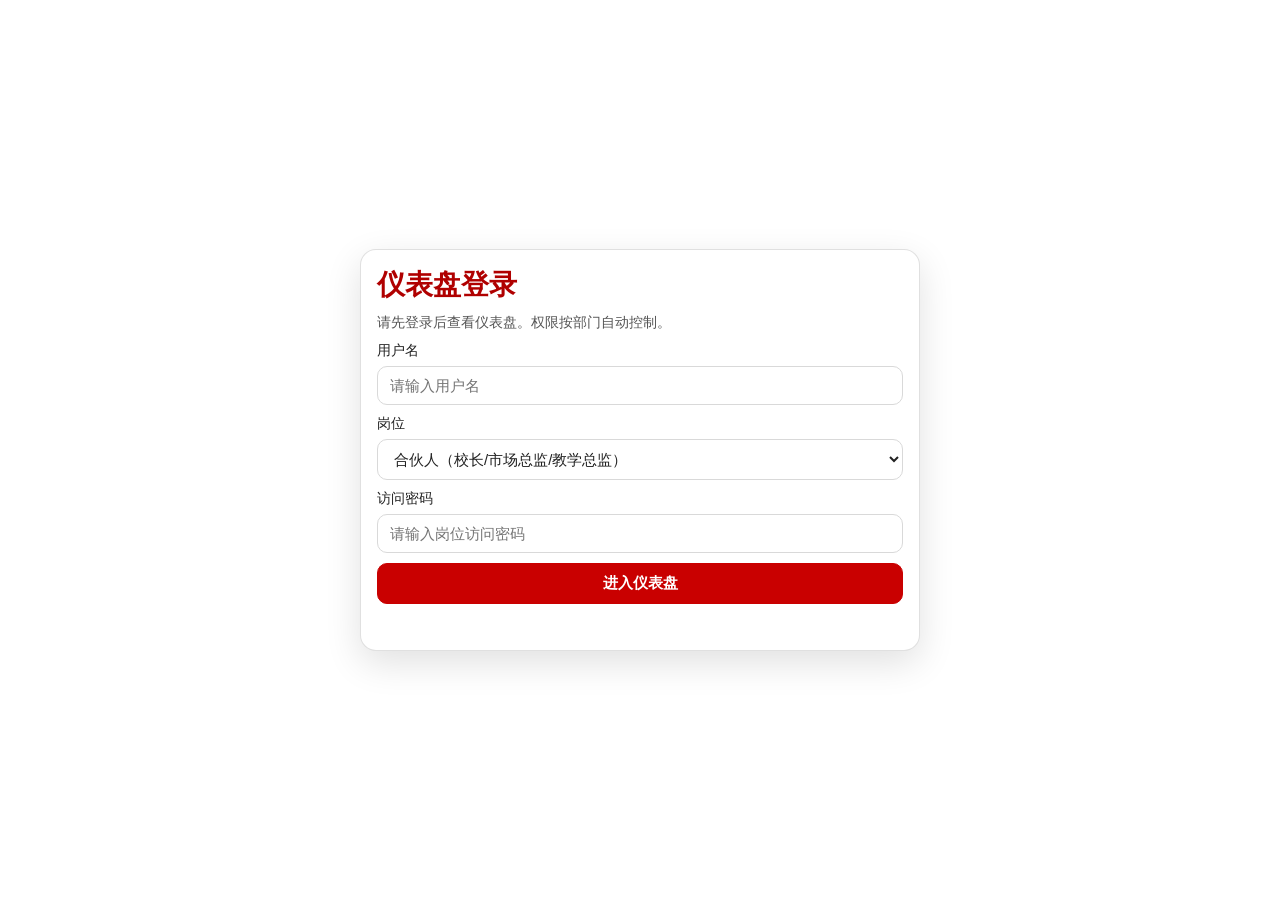
<file: index.html>
<!doctype html>
<html lang="zh-CN">
<head>
  <meta charset="UTF-8" />
  <meta name="viewport" content="width=device-width, initial-scale=1.0" />
  <title>2026爱习集团战果实时报告</title>
  <link rel="stylesheet" href="./styles.css" />
</head>
<body class="dashboard-page logged-out">
  <div class="bg-orb orb-1"></div>
  <div class="bg-orb orb-2"></div>
  <svg class="horse-bg" viewBox="0 0 900 520" aria-hidden="true">
    <path d="M124 313 C112 246, 168 178, 230 181 C264 140, 322 123, 381 137 C448 125, 517 152, 556 210 C620 204, 669 238, 684 301 C697 358, 666 402, 615 416 C584 451, 532 469, 484 459 C431 483, 368 483, 319 461 C255 472, 196 444, 166 398 C136 385, 118 350, 124 313 Z"/>
    <path d="M538 208 C585 197, 624 153, 645 116 C669 75, 706 55, 751 52"/>
  </svg>

  <header class="hero">
    <div class="hero-inner">
      <p class="year">2026</p>
      <h1>爱习集团战果实时报告</h1>
      <p class="strategy">三年二十校</p>
      <p class="role-badge" id="roleBadge">身份：未验证</p>
    </div>
    <svg class="hero-horse" viewBox="0 0 620 420" aria-hidden="true">
      <path d="M74 267 C66 218, 101 170, 147 173 C170 145, 212 132, 253 141 C298 133, 346 150, 373 187 C415 183, 447 205, 457 242 C466 285, 446 318, 411 328 C390 352, 356 364, 323 357 C287 373, 243 373, 210 358 C166 365, 125 347, 105 314 C84 305, 72 281, 74 267 Z"/>
      <path d="M364 186 C396 178, 423 148, 437 123 C454 96, 479 82, 510 81"/>
      <path d="M191 333 L183 391 M246 343 L241 392 M311 342 L309 392 M375 333 L382 391"/>
    </svg>
  </header>

  <main class="dashboard-wrap">
    <section class="card podium-card" id="sectionPodium" data-scope="partner">
      <h2>最高的山</h2>
      <div id="podium" class="podium"></div>
    </section>

    <section class="card" id="sectionCampus" data-scope="partner">
      <h2>校区排名</h2>
      <div id="campusTable"></div>
    </section>

    <section class="card" id="sectionMarket" data-scope="partner,market">
      <h2>市场部排名</h2>
      <div class="split-grid">
        <div id="marketTable"></div>
        <div class="chart-box">
          <h3>全款人数占比</h3>
          <canvas id="marketPie" width="520" height="520"></canvas>
          <div id="pieLegend" class="pie-legend"></div>
        </div>
      </div>
    </section>

    <section class="card" id="sectionCoach" data-scope="partner,market">
      <h2>教练排名</h2>
      <div id="coachTable"></div>
    </section>

    <section class="card" id="sectionSupervisor" data-scope="partner,market">
      <h2>主管排名</h2>
      <div id="supervisorTable"></div>
    </section>

    <section class="card" id="sectionTeaching" data-scope="partner,teaching">
      <h2>教学部排名</h2>
      <div id="teachingTable"></div>
    </section>

    <section class="card" id="sectionTeacher" data-scope="partner,teaching">
      <h2>教师排名</h2>
      <div id="teacherTable"></div>
      <h3 class="sub-title">赢在职场排名</h3>
      <div id="teacherCourseTable"></div>
      <h3 class="sub-title">合伙人达标进度</h3>
      <div id="partnerProgressTable"></div>
    </section>
  </main>

  <footer class="report-date" id="reportDate"></footer>

  <div class="bottom-actions">
    <button class="role-entry" id="roleEntry" type="button">切换身份</button>
    <a class="admin-entry" href="./admin.html" title="教务填报入口">教务入口</a>
  </div>

  <div class="role-modal hidden" id="roleModal">
    <div class="role-panel">
      <h3>仪表盘登录</h3>
      <p>请先登录后查看仪表盘。权限按部门自动控制。</p>
      <label>用户名
        <input id="roleUsername" type="text" placeholder="请输入用户名" />
      </label>
      <label>岗位
        <select id="roleSelect">
          <option value="partner">合伙人（校长/市场总监/教学总监）</option>
          <option value="market">市场部</option>
          <option value="teaching">教学部</option>
        </select>
      </label>
      <label>访问密码
        <input id="rolePassword" type="password" placeholder="请输入岗位访问密码" />
      </label>
      <button type="button" id="roleConfirm">进入仪表盘</button>
      <p class="msg" id="roleMsg"></p>
    </div>
  </div>

  <script src="./data.js"></script>
  <script src="./dashboard.js"></script>
</body>
</html>
</file>
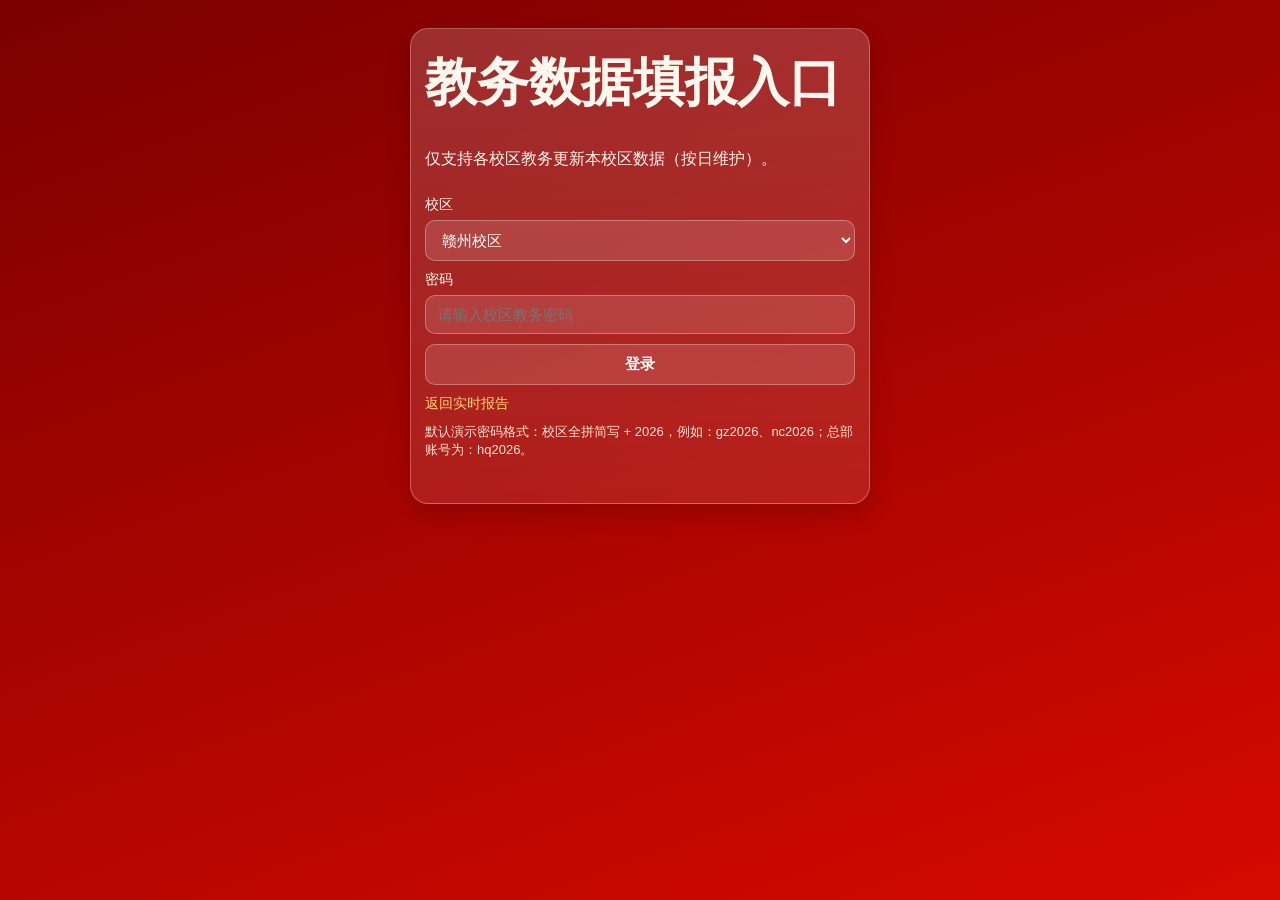
<file: admin.html>
<!doctype html>
<html lang="zh-CN">
<head>
  <meta charset="UTF-8" />
  <meta name="viewport" content="width=device-width, initial-scale=1.0" />
  <title>教务数据填报</title>
  <link rel="stylesheet" href="./styles.css" />
</head>
<body class="admin-page">
  <main class="admin-wrap">
    <section class="card login-card" id="loginCard">
      <h1>教务数据填报入口</h1>
      <p>仅支持各校区教务更新本校区数据（按日维护）。</p>
      <label>校区
        <select id="campusSelect"></select>
      </label>
      <label>密码
        <input id="passwordInput" type="password" placeholder="请输入校区教务密码" />
      </label>
      <button id="loginBtn">登录</button>
      <a href="./index.html" class="back-link">返回实时报告</a>
      <p class="hint">默认演示密码格式：校区全拼简写 + 2026，例如：gz2026、nc2026；总部账号为：hq2026。</p>
      <p id="loginMsg" class="msg"></p>
    </section>

    <section class="card editor-card hidden" id="editorCard">
      <div class="editor-head">
        <h2 id="editorTitle"></h2>
        <div>
          <button id="saveAllBtn" class="ghost-btn">保存全部</button>
          <button id="logoutBtn" class="ghost-btn">退出</button>
        </div>
      </div>
      <p class="hint">你只能编辑当前校区的数据。修改后点击“保存全部”，主页将自动读取最新数据。</p>
      <div id="editorSections"></div>
    </section>
  </main>

  <script src="./data.js"></script>
  <script src="./admin.js"></script>
</body>
</html>
</file>
<file: styles.css>
:root {
  --bg1: #8f0000;
  --bg2: #d20800;
  --bg3: #ff4b00;
  --panel: rgba(255, 255, 255, 0.1);
  --panel-strong: rgba(255, 255, 255, 0.18);
  --line: rgba(255, 255, 255, 0.28);
  --text: #fff8ef;
  --accent: #ffd45e;
  --muted: #ffd9c2;
}

* { box-sizing: border-box; }
body {
  margin: 0;
  font-family: "PingFang SC", "Microsoft Yahei", sans-serif;
  color: var(--text);
  background: radial-gradient(circle at 20% 15%, #ff8f00 0%, rgba(255, 143, 0, 0) 28%),
    linear-gradient(140deg, var(--bg1), var(--bg2), var(--bg3));
  min-height: 100vh;
}

.bg-orb {
  position: fixed;
  border-radius: 50%;
  pointer-events: none;
  z-index: -3;
  opacity: 0.45;
}
.orb-1 { width: 520px; height: 520px; right: -120px; bottom: -160px; background: #ff7a00; }
.orb-2 { width: 380px; height: 380px; left: -120px; top: 120px; background: #ff2e00; }

.horse-bg {
  position: fixed;
  left: -70px;
  top: -10px;
  width: min(78vw, 900px);
  opacity: 0.25;
  z-index: -2;
  filter: drop-shadow(0 0 14px rgba(255, 181, 75, 0.35));
}
.horse-bg path {
  fill: none;
  stroke: #ffd77c;
  stroke-width: 26;
  stroke-linecap: round;
  stroke-linejoin: round;
}

.hero {
  padding: 36px 28px 10px;
  text-align: left;
  display: flex;
  justify-content: flex-start;
  align-items: flex-start;
  min-height: auto;
}
.hero-inner { width: auto; }
.hero-horse { display: none !important; }
.year {
  margin: 0;
  font-size: clamp(54px, 9vw, 96px);
  line-height: 0.9;
  font-weight: 900;
  color: #fff;
  text-shadow: 0 6px 0 #cd1200;
}
h1 {
  margin: 10px 0 10px;
  font-size: clamp(28px, 4.8vw, 52px);
  line-height: 1.15;
  white-space: nowrap;
}
.strategy {
  display: inline-block;
  margin: 0;
  font-size: clamp(22px, 3.6vw, 34px);
  font-weight: 900;
  letter-spacing: 2px;
  color: #fff;
  background: linear-gradient(90deg, #cb0600, #ff8f00, #cb0600);
  border: 2px solid rgba(255, 214, 126, 0.9);
  border-radius: 999px;
  padding: 8px 20px;
  box-shadow: 0 0 20px rgba(255, 186, 89, 0.35);
  white-space: nowrap;
}
.role-badge {
  margin: 10px 0 0;
  font-size: 14px;
  color: #ffe5c3;
}

.bottom-actions {
  position: fixed;
  right: 14px;
  bottom: 10px;
  display: flex;
  gap: 8px;
  z-index: 20;
}

.role-entry,
.admin-entry {
  font-size: 12px;
  color: rgba(255, 255, 255, 0.86);
  border: 1px solid rgba(255, 255, 255, 0.34);
  border-radius: 999px;
  text-decoration: none;
  padding: 7px 11px;
  background: rgba(0, 0, 0, 0.18);
  transition: all 0.25s;
}
.role-entry:hover,
.admin-entry:hover {
  color: #fff;
  border-color: rgba(255,255,255,.65);
}

.dashboard-wrap,
.admin-wrap {
  max-width: 1400px;
  margin: 0 auto;
  padding: 16px 20px 80px;
  display: grid;
  gap: 16px;
}

.card {
  border: 1px solid var(--line);
  border-radius: 18px;
  background: linear-gradient(180deg, var(--panel-strong), var(--panel));
  backdrop-filter: blur(6px);
  padding: 14px;
  box-shadow: 0 10px 24px rgba(0, 0, 0, 0.16);
}
.card h2 {
  margin: 0 0 12px;
  font-size: clamp(22px, 3vw, 34px);
  letter-spacing: 1px;
}
.sub-title {
  margin: 14px 0 8px;
  color: var(--accent);
  font-size: 22px;
}

.podium {
  display: grid;
  grid-template-columns: repeat(3, minmax(100px, 1fr));
  gap: 12px;
  align-items: end;
}
.podium-item {
  text-align: center;
  border-radius: 14px 14px 8px 8px;
  border: 1px solid rgba(255, 255, 255, 0.35);
  background: rgba(255, 255, 255, 0.1);
  padding: 10px 8px 0;
}
.podium-title {
  font-size: 24px;
  font-weight: 900;
  margin-bottom: 2px;
}
.podium-name {
  font-size: 17px;
  font-weight: 800;
  margin-bottom: 8px;
}
.stage {
  border-radius: 12px 12px 4px 4px;
  border-top: 2px solid rgba(255, 255, 255, 0.42);
  box-shadow: inset 0 0 16px rgba(255, 255, 255, 0.16);
  display: flex;
  align-items: center;
  justify-content: center;
  font-size: 24px;
}
.podium-item.r1 .stage {
  min-height: 210px;
  background: linear-gradient(180deg, rgba(255, 226, 125, 0.56), rgba(255, 178, 37, 0.36));
  border-color: #ffd862;
}
.podium-item.r2 .stage {
  min-height: 165px;
  background: linear-gradient(180deg, rgba(253, 246, 236, 0.48), rgba(196, 196, 196, 0.28));
}
.podium-item.r3 .stage {
  min-height: 135px;
  background: linear-gradient(180deg, rgba(255, 193, 144, 0.52), rgba(185, 98, 32, 0.3));
}
.stage-number {
  font-family: "Times New Roman", "Georgia", serif;
  font-style: italic;
  font-weight: 900;
  font-size: clamp(72px, 10vw, 128px);
  line-height: 0.9;
  color: rgba(255, 255, 255, 0.92);
  text-shadow: 0 8px 10px rgba(116, 0, 0, 0.34);
  transform: skewX(-10deg);
}

.table-wrap { overflow-x: auto; }
table {
  width: 100%;
  border-collapse: collapse;
  min-width: 880px;
}
th, td {
  border: 1px solid rgba(255,255,255,0.22);
  padding: 10px 10px;
  text-align: center;
  white-space: nowrap;
  font-size: 15px;
}
th {
  background: rgba(255, 170, 120, 0.2);
  color: #fff;
  font-size: 16px;
}
tbody tr:nth-child(odd) { background: rgba(255,255,255,0.04); }
tfoot td {
  font-weight: 800;
  background: rgba(255, 212, 94, 0.18);
  color: #fff6da;
}
.rank-badge {
  font-weight: 900;
  font-size: 14px;
  color: #ffe072;
  padding: 3px 8px;
  border-radius: 999px;
  border: 1px solid rgba(255, 255, 255, 0.4);
  background: rgba(126, 0, 0, 0.35);
}
.rank-badge.r1 { background: rgba(255, 197, 57, 0.35); color: #fff6dc; }
.rank-badge.r2 { background: rgba(225, 225, 225, 0.28); color: #fff; }
.rank-badge.r3 { background: rgba(226, 146, 82, 0.3); color: #fff1df; }

.split-grid {
  display: grid;
  grid-template-columns: 1fr 470px;
  gap: 14px;
}
.chart-box {
  border: 1px solid rgba(255,255,255,0.25);
  border-radius: 14px;
  padding: 8px;
  background: rgba(0,0,0,0.11);
  display: grid;
  grid-template-rows: auto auto 1fr auto;
}
.chart-box h3 { margin: 4px 0 8px; text-align: center; font-size: 21px; }
#marketPie { width: 100%; height: auto; display: block; max-width: 450px; margin: 0 auto; }
.pie-legend {
  display: grid;
  grid-template-columns: 1fr 1fr;
  gap: 6px;
  margin-top: 8px;
  align-self: end;
  justify-content: start;
  font-size: 13px;
  max-width: none;
}
.legend-item { display: flex; align-items: center; gap: 6px; }
.legend-dot { width: 12px; height: 12px; border-radius: 50%; }

.report-date {
  position: fixed;
  left: 16px;
  bottom: 12px;
  font-size: 14px;
  color: rgba(255, 255, 255, 0.92);
  z-index: 20;
}

.role-modal {
  position: fixed;
  inset: 0;
  z-index: 60;
  background: #ffffff;
  display: grid;
  place-items: center;
  padding: 14px;
}
.role-panel {
  width: min(560px, 96vw);
  border-radius: 16px;
  border: 1px solid rgba(0,0,0,.12);
  background: #ffffff;
  padding: 16px;
  display: grid;
  gap: 10px;
  color: #222;
  box-shadow: 0 12px 36px rgba(0, 0, 0, 0.12);
}
.role-panel h3 { margin: 0; font-size: 28px; color: #b00000; }
.role-panel p { margin: 0; color: #555; font-size: 14px; }
.role-panel label { color: #222; font-size: 14px; }
.role-panel input,
.role-panel select {
  color: #222;
  background: #fff;
  border: 1px solid #d9d9d9;
}
.role-panel button {
  background: #c90000;
  color: #fff;
  border: 1px solid #c90000;
}
.role-panel button:hover { background: #a80000; }

.logged-out .hero,
.logged-out .dashboard-wrap,
.logged-out .report-date,
.logged-out .bottom-actions {
  display: none;
}

.admin-page { background: linear-gradient(160deg, #7b0000, #d60900); }
.login-card,
.editor-card { max-width: 980px; margin: 12px auto 0; }
.login-card { max-width: 460px; display: grid; gap: 10px; }
label { display: grid; gap: 6px; font-size: 14px; }
input, select, button, textarea {
  border-radius: 10px;
  border: 1px solid rgba(255, 255, 255, 0.3);
  background: rgba(255, 255, 255, 0.13);
  color: #fff;
  padding: 10px 12px;
  font-size: 15px;
}
option { color: #111; }
button { cursor: pointer; font-weight: 700; }
button:hover { background: rgba(255,255,255,0.21); }
.back-link { color: #ffd36e; text-decoration: none; font-size: 14px; }
.hint { color: #ffe3d0; font-size: 13px; margin: 0; }
.msg { min-height: 20px; margin: 0; color: #ffeea6; }
.hidden { display: none !important; }

.editor-head {
  display: flex;
  align-items: center;
  justify-content: space-between;
  gap: 10px;
}
.editor-section {
  margin-top: 12px;
  border: 1px solid rgba(255,255,255,.2);
  border-radius: 12px;
  padding: 10px;
  background: rgba(255,255,255,.06);
}
.editor-section h3 { margin: 0 0 6px; }
.editor-actions { display: flex; gap: 8px; margin-top: 8px; flex-wrap: wrap; }
.ghost-btn { font-size: 13px; }
.small-input { width: 100%; min-width: 90px; }

@media (max-width: 1080px) {
  .split-grid { grid-template-columns: 1fr; }
}

@media (max-width: 760px) {
  body { font-size: 18px; }
  .dashboard-wrap, .admin-wrap { padding: 8px 8px 96px; }
  .hero { padding: 24px 12px 8px; min-height: auto; gap: 8px; }
  .hero-inner { width: 100%; }
  h1 {
    font-size: clamp(18px, 5vw, 24px);
    line-height: 1.08;
    white-space: nowrap;
  }
  .strategy {
    font-size: clamp(18px, 4.8vw, 22px);
    width: auto;
    padding: 8px 12px;
    white-space: nowrap;
  }
  .role-badge { font-size: 15px; }
  .card { padding: 12px; border-radius: 14px; }
  .card h2 { font-size: 26px; }
  .sub-title { font-size: 23px; }
  .podium {
    grid-template-columns: repeat(3, minmax(110px, 1fr));
    gap: 14px;
  }
  .podium-title { font-size: 20px; }
  .podium-name { font-size: 16px; }
  .podium-item.r1 .stage { min-height: 170px; }
  .podium-item.r2 .stage { min-height: 140px; }
  .podium-item.r3 .stage { min-height: 118px; }
  th, td {
    font-size: 16px;
    padding: 12px 10px;
  }
  th { font-size: 17px; }
  .rank-badge { font-size: 15px; }
  .chart-box h3 { font-size: 23px; }
  #marketPie { max-width: 340px; }
  .pie-legend {
    grid-template-columns: 1fr;
    font-size: 14px;
  }
  .report-date { font-size: 13px; bottom: 56px; }
  .bottom-actions {
    left: 8px;
    right: 8px;
    bottom: 8px;
    justify-content: flex-end;
  }
  .role-entry,
  .admin-entry {
    font-size: 13px;
    padding: 8px 12px;
  }
}
</file>
